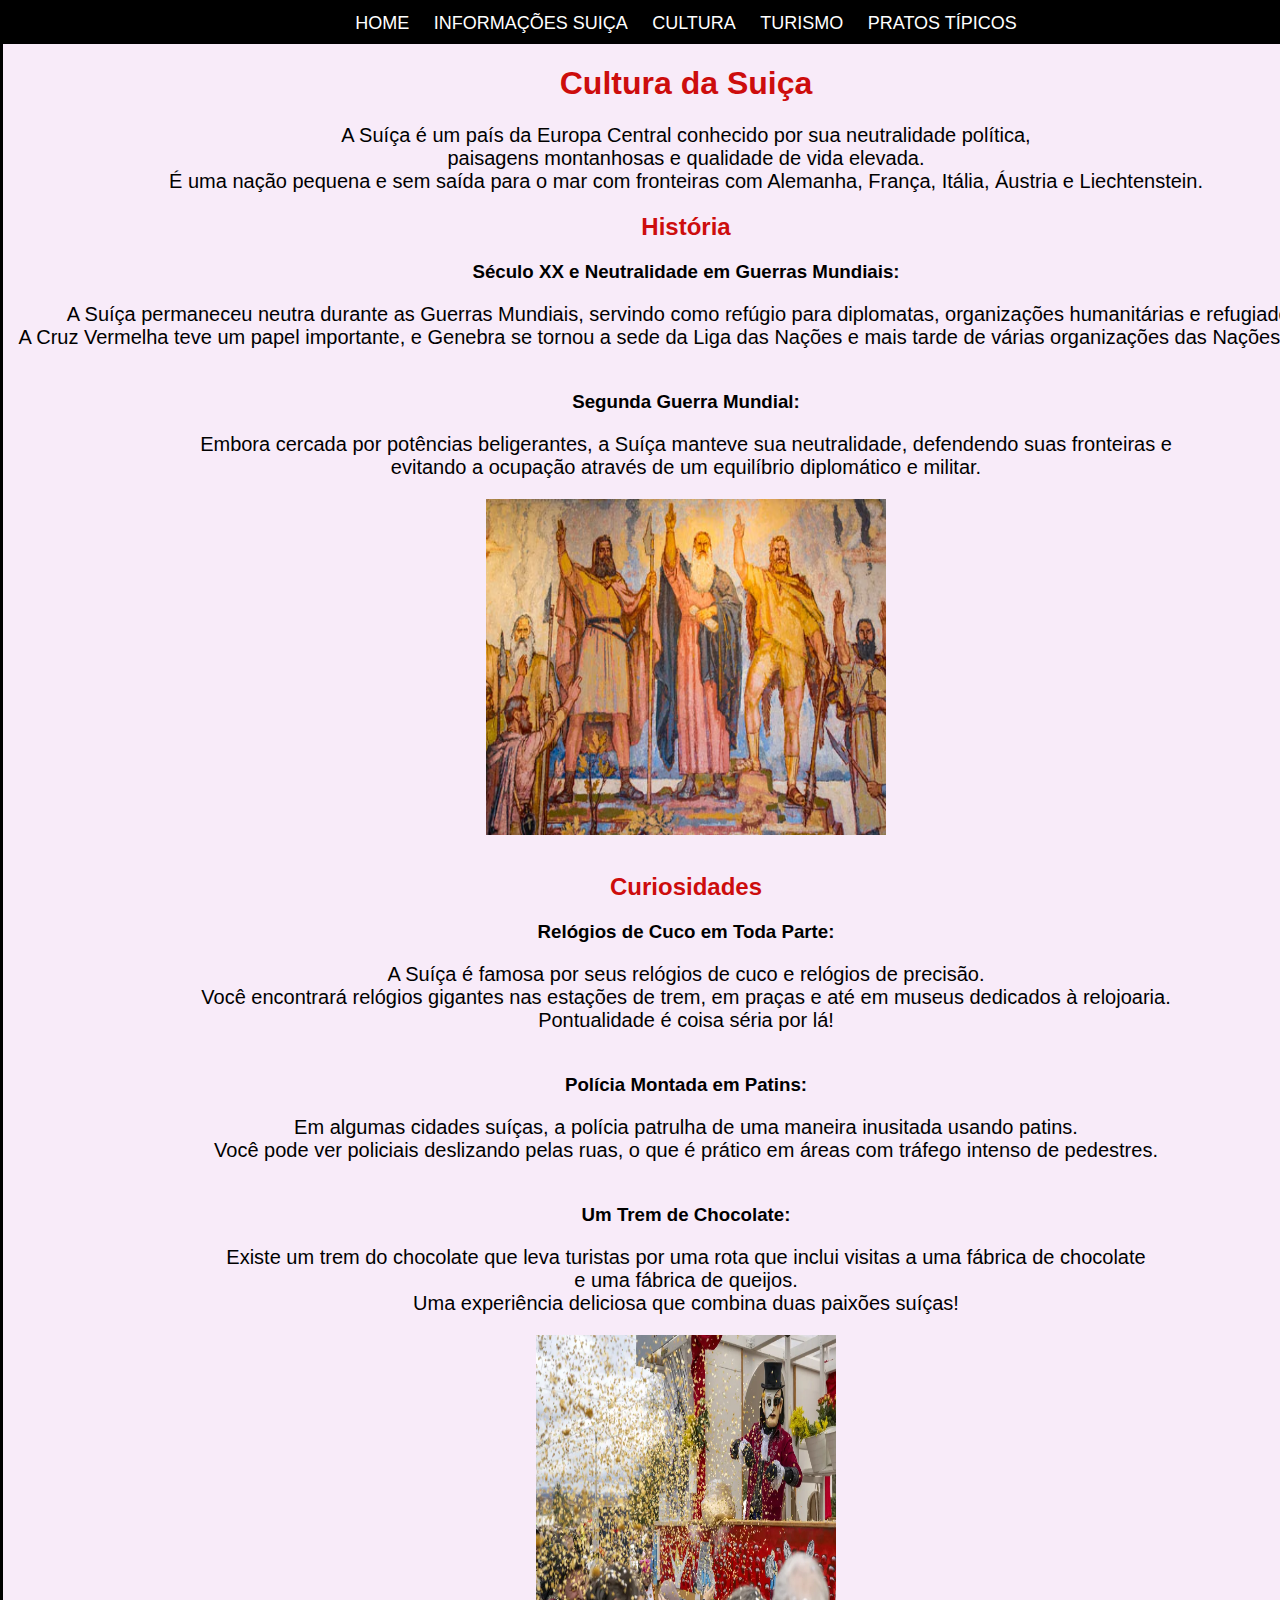
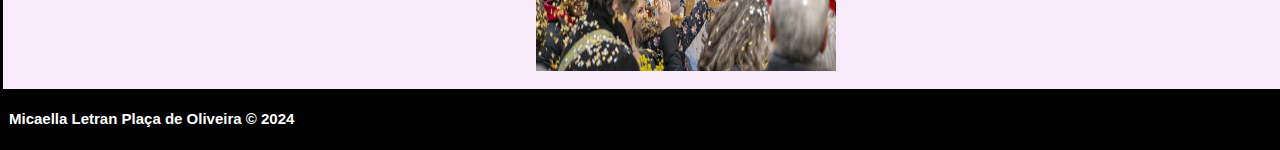
<file: cultura.html>
<html>

<head>
    <title>CULTURA</title>
    <link rel="stylesheet" href="style.css" />
    <link rel="icon" href="imagens/favicon3.png" />
</head>

<body>
    <class id="tudo">
        <div id="menu">
            <ul>
                <li><a href="index.html">HOME</a></li>
                <li><a href="geral.html">INFORMAÇÕES SUIÇA</a></li>
                <li><a href="cultura.html">CULTURA</a></li>
                <li><a href="turismo.html">TURISMO</a></li>
                <li><a href="pratos.html">PRATOS TÍPICOS</a></li>
            </ul>
        </div>

        <div id="cultura">
            <h1>Cultura da Suiça</h1>

            <p>A Suíça é um país da Europa Central conhecido por sua neutralidade política,<br> paisagens montanhosas e
                 qualidade de vida elevada.<br>
                É uma nação pequena e sem saída para o mar com fronteiras com Alemanha, França, Itália, Áustria e Liechtenstein.</P>
        
            <h2>História</h2>
        
            <h3>Século XX e Neutralidade em Guerras Mundiais:</h3>
                <p>A Suíça permaneceu neutra durante as Guerras Mundiais, servindo como refúgio para diplomatas, organizações humanitárias e refugiados.<br>
                A Cruz Vermelha teve um papel importante, e Genebra se tornou a sede da Liga das Nações e mais tarde de várias organizações das Nações Unidas.</p>

               <h3><br>Segunda Guerra Mundial:</br></h3>
               <p>Embora cercada por potências beligerantes, a Suíça manteve sua neutralidade, defendendo suas fronteiras e <br>
                 evitando a ocupação através de um equilíbrio diplomático e militar.</p>

        
                <img class="displayed" src="imagens/historiasuica.avif" width="400" height="336" /><br>
        
            <h2>Curiosidades</h2>

            <h3>Relógios de Cuco em Toda Parte:</h3>
                <p>A Suíça é famosa por seus relógios de cuco e relógios de precisão.<br>
                Você encontrará relógios gigantes nas estações de trem, em praças e até em museus dedicados à relojoaria.<br>
                Pontualidade é coisa séria por lá!</p>

                <h3><br>Polícia Montada em Patins:</br></h3>
                <p>Em algumas cidades suíças, a polícia patrulha de uma maneira inusitada usando patins.<br>
                     Você pode ver policiais deslizando pelas ruas, o que é prático em áreas com tráfego intenso de pedestres.</p>

                <h3><br>Um Trem de Chocolate:</br></h3>
                <p>Existe um trem do chocolate que leva turistas por uma rota que inclui visitas a uma fábrica de chocolate <br>
                 e uma fábrica de queijos.<br>
                 Uma experiência deliciosa que combina duas paixões suíças!</p>

                 <img class="displayed" src="imagens/cultura.webp" width="300" height="336" />
                 </br>
    
        </div>

        <footer><h4>Micaella Letran Plaça de Oliveira &copy; 2024</h4></footer>
    </class>
</body>

</html>
</file>
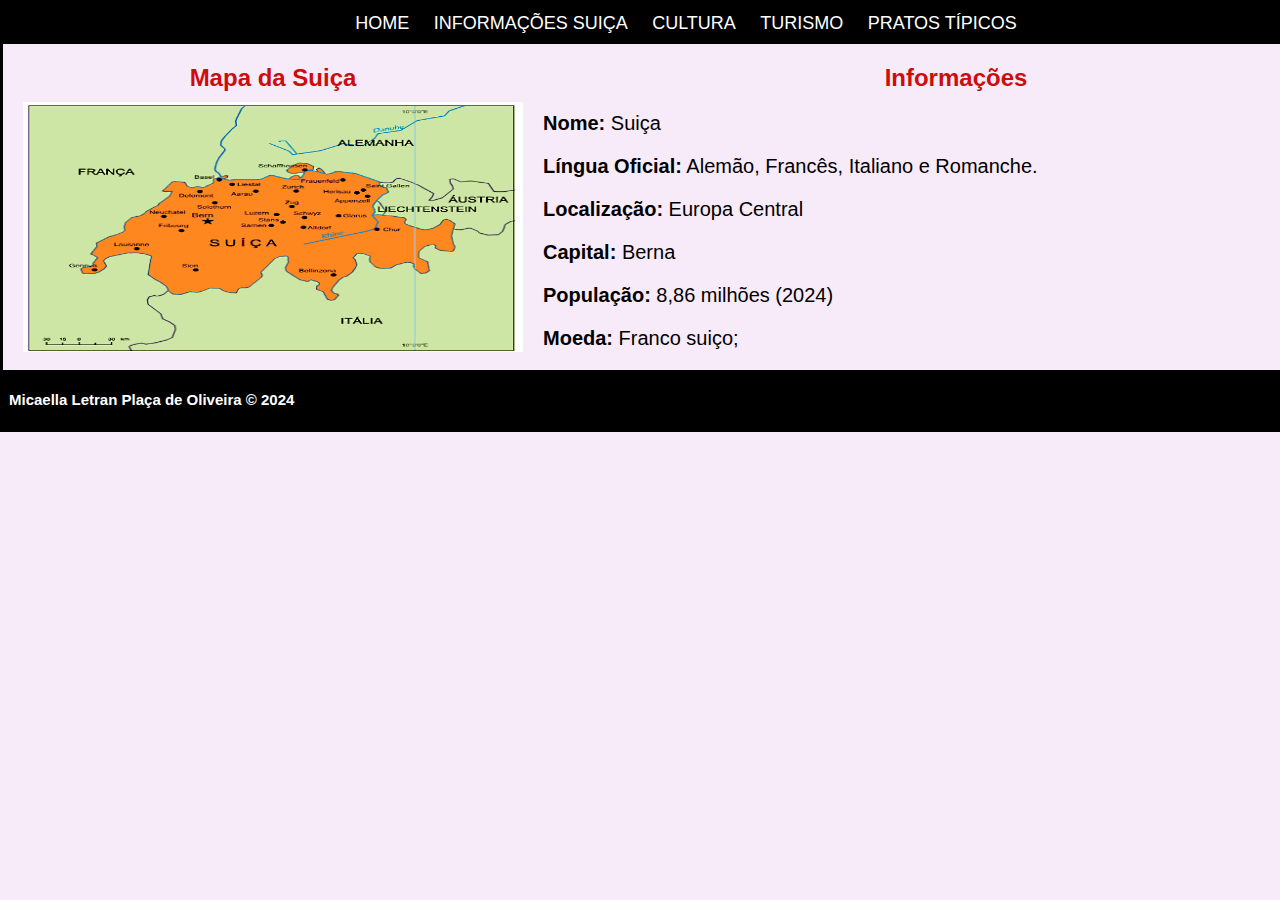
<file: geral.html>
<html>

<head>
     <title>INFORMAÇÕES SUIÇA</title>
     <link rel="stylesheet" href="style.css" />
     <link rel="icon" href="imagens/favicon3.png" />
</head>

<body>
     <class id="tudo"/>
          <div id="menu">
               <ul>
                    <li><a href="index.html">HOME</a></li>
               <li><a href="geral.html">INFORMAÇÕES SUIÇA</a></li>
               <li><a href="cultura.html">CULTURA</a></li>
               <li><a href="turismo.html">TURISMO</a></li>
                    <li><a href="pratos.html">PRATOS TÍPICOS</a></li>
               </ul>
          </div>

          <div id="mapa">
               <h2>Mapa da Suiça</h2>
               
               <img class="displayed" src="imagens/mapas.png" width="500" height="250" /> 
          </div>

          <div id="geral">
               <h2>Informações</h2>

               <p><b>Nome:</b> Suiça</p>
               <p><b>Língua Oficial:</b> Alemão, Francês, Italiano e Romanche.</p>
               <p><b>Localização:</b> Europa Central</p>
               <p><b>Capital:</b> Berna</p>
               <p><b>População:</b> 8,86 milhões (2024)</p>
               <p><b>Moeda:</b> Franco suiço;</p>
          </div>

          <footer><h4>Micaella Letran Plaça de Oliveira &copy; 2024 </h4></footer>
     </class>
</body>

</html>
</file>
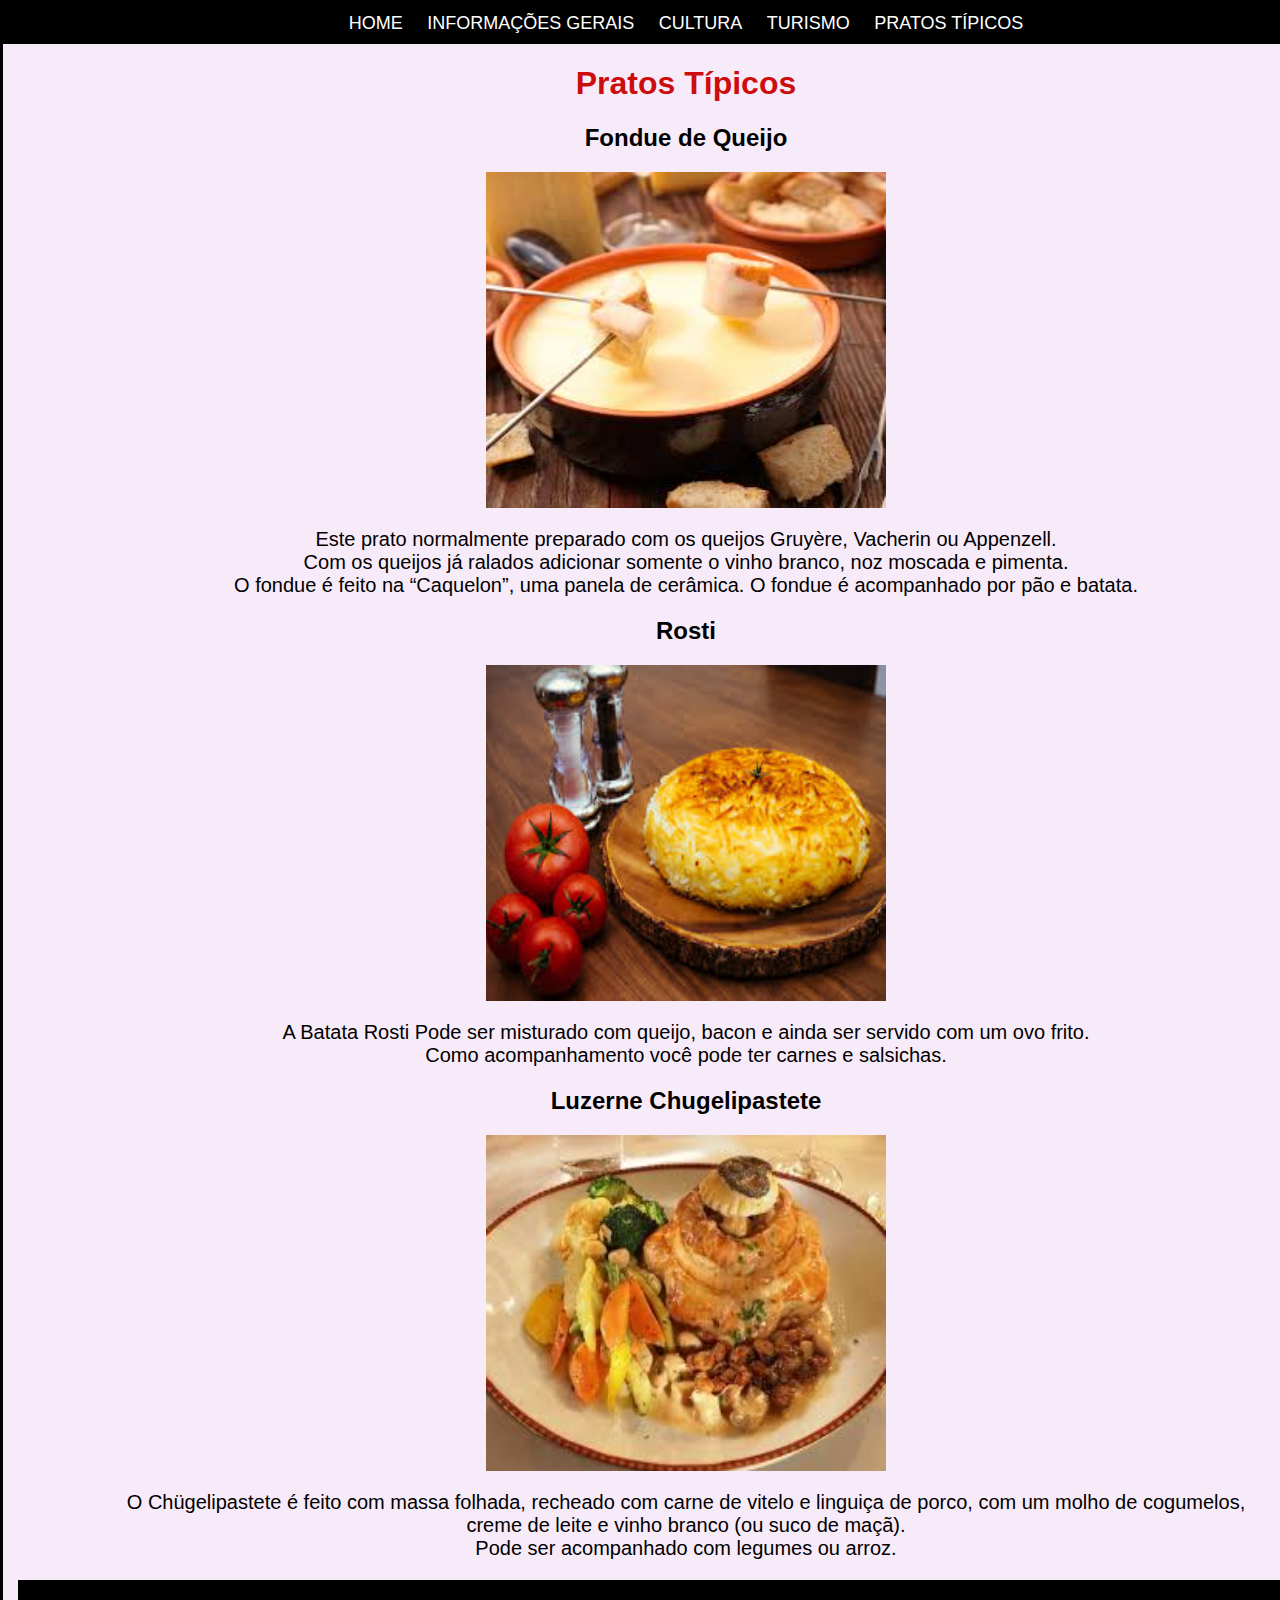
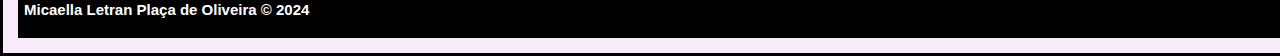
<file: pratos.html>
<html>
 
    <head> 
        <title>PRATOS TÍPICOS</title>
        <link rel="stylesheet" href="style.css" />
        <link rel="icon" href="imagens/favicon3.png" />
    </head>
 
    <body>
        <class id="tudo">

            <div id="menu">
                    <ul>
                        <li><a href="index.html">HOME</a></li>
                        <li><a href="geral.html">INFORMAÇÕES GERAIS</a></li>
                        <li><a href="cultura.html">CULTURA</a></li>
                        <li><a href="turismo.html">TURISMO</a></li>
                        <li><a href="pratos.html">PRATOS TÍPICOS</a></li>
                    </ul>
                </div>

            <div id="pratos">
                <h1>Pratos Típicos</h1>
                
                <div class="cools">
                    <h2>Fondue de Queijo</h2>

                    <img class="displayed" src="imagens/foudue.jpeg" width="400" height="336" />
            
                    <p>Este prato normalmente preparado com os queijos Gruyère, Vacherin ou Appenzell.<br>
                         Com os queijos já ralados adicionar somente o vinho branco, noz moscada e pimenta. <br>
                        O fondue é feito na “Caquelon”, uma panela de cerâmica. O fondue é acompanhado por pão e batata.</p>
                </div>

                <div class="cools">
                    <h2>Rosti</h2>

                    <img class="displayed" src="imagens/batatarosti.jpeg" width="400" height="336" />
                    
                    <p> A Batata Rosti Pode ser misturado com queijo, bacon e ainda ser servido com um ovo frito.<br>
                        Como acompanhamento você pode ter carnes e salsichas.</p>
                </div>

                <div class="cools">
                    <h2>Luzerne Chugelipastete</h2>

                    <img class="displayed" src="imagens/LUZERNER.jpeg" width="400" height="336" />
                    
                    <p>O Chügelipastete é feito com massa folhada, recheado com carne de vitelo e linguiça de porco, com um molho de cogumelos,<br> creme de leite e vinho branco (ou suco de maçã).<br>
                        Pode ser acompanhado com legumes ou arroz.</P>
                </div>

                


            <footer><h4>Micaella Letran Plaça de Oliveira &copy; 2024</h4></footer>
        </class> 
    </body>
 
</html>
</file>
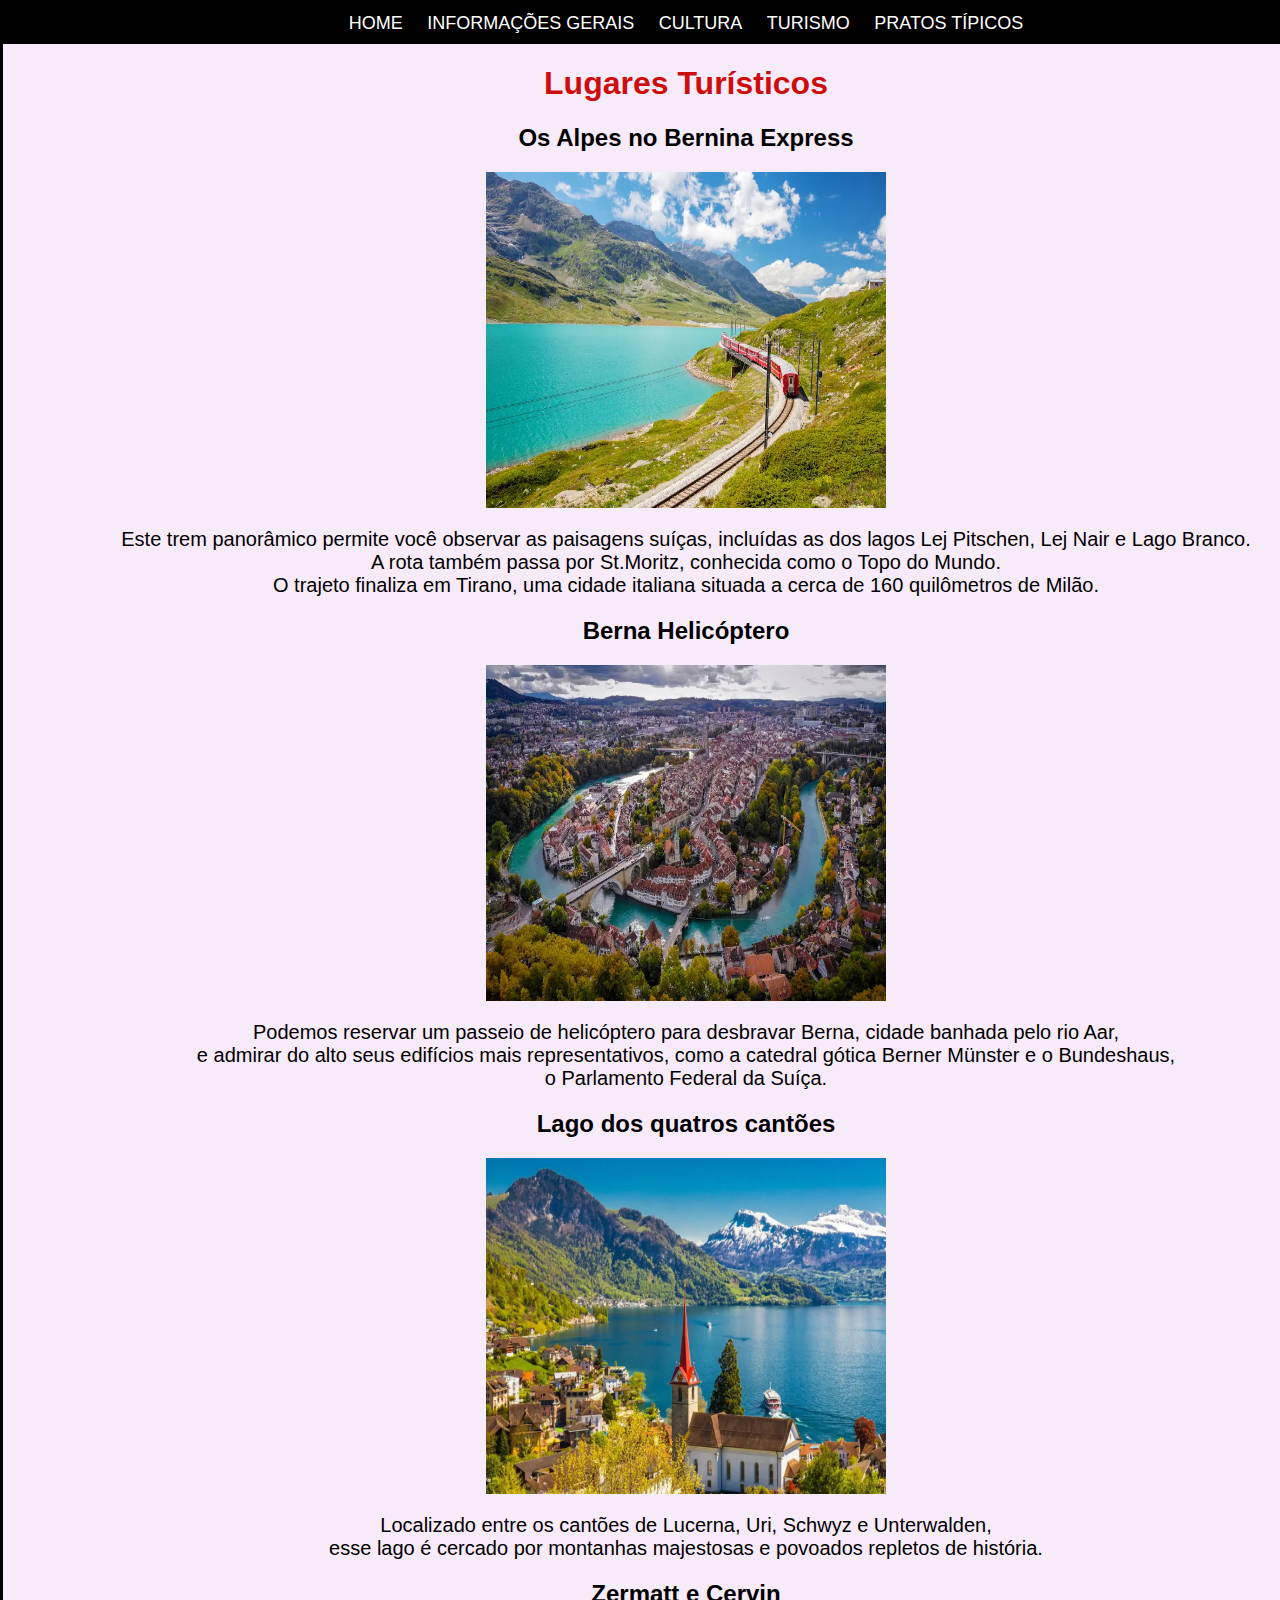
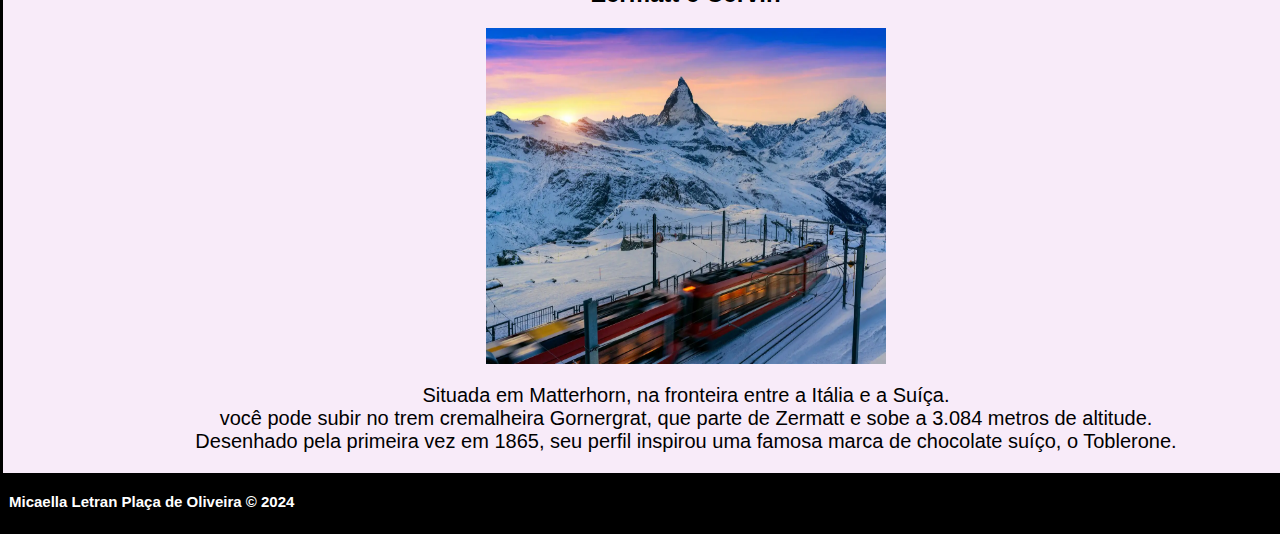
<file: turismo.html>
<html>

    <head>
        <title>LUGARES TURISTICOS</title>
        <link rel="stylesheet" href="style.css" />
        <link rel="icon" href="imagens/favicon3.png" />
    </head>
 
    <body>
        <class id="tudo">
            <div id="menu">
                <ul>
                    <li><a href="index.html">HOME</a></li>
                    <li><a href="geral.html">INFORMAÇÕES GERAIS</a></li>
                    <li><a href="cultura.html">CULTURA</a></li>
                    <li><a href="turismo.html">TURISMO</a></li>
                    <li><a href="pratos.html">PRATOS TÍPICOS</a></li>
                </ul>
            </div>

            <div id="turismo">
                <h1>Lugares Turísticos</h1>

                <div class="cools">
                    <h2>Os Alpes no Bernina Express</h2>

                    <img class="displayed" src="imagens/bernina-express.webp" width="400" height="336" />
                
                    <p>Este trem panorâmico permite você observar as paisagens suíças, incluídas as dos lagos Lej Pitschen, Lej Nair e Lago Branco.<br>
                         A rota também passa por St.Moritz, conhecida como o Topo do Mundo. <br>O trajeto finaliza em Tirano, uma cidade italiana situada a cerca de 160 quilômetros de Milão. 
                        </p>
                
                    </div>

                <div class="cools">
                    <h2>Berna Helicóptero</h2>

                    <img class="displayed" src="imagens/berna-helicoptero" width="400" height="336" />
                
                    <p>Podemos reservar um passeio de helicóptero para desbravar Berna, cidade banhada pelo rio Aar,<br>
                         e admirar do alto seus edifícios mais representativos, como a catedral gótica Berner Münster e o Bundeshaus, 
                         <br>o Parlamento Federal da Suíça.</P>
                </div>
                
                <div class="cools">
                    <h2>Lago dos quatros cantões</h2>

                    <img class="displayed" src="imagens/cantoes" width="400" height="336" />
                
                    <p>Localizado entre os cantões de Lucerna, Uri, Schwyz e Unterwalden,<br>
                         esse lago é cercado por montanhas majestosas e povoados repletos de história.<br>
                        </P>
                </div>

                <div class="cools">
                    <h2>Zermatt e Cervin</h2>

                    <img class="displayed" src="imagens/zermatt.jpg" width="400" height="336" />
                
                    <p>Situada em Matterhorn, na fronteira entre a Itália e a Suíça.<br>
                        você pode subir no trem cremalheira Gornergrat, que parte de Zermatt e sobe a 3.084 metros de altitude. 
                        <br> Desenhado pela primeira vez em 1865, seu perfil inspirou uma famosa marca de chocolate suíço, o Toblerone.</p>
                </div>

            </div>

            <footer><h4>Micaella Letran Plaça de Oliveira &copy; 2024</h4></footer>
        </class>
    </body>

</html>
</file>
<file: style.css>
/* GERAL */

*{
    font-family: 'Shippori Antique', sans-serif;
    }

body{
    background-color: rgba(247, 232, 248, 0.89);
    margin:0px !important;
    padding: 0px !important; 
}

#tudo{
    display: block;
    width: 1366px;
    border: solid black;
    margin: auto;
}

h1{
    color: #cd0d0d;
}

#menu ul{
    padding:10px;
    margin:0px;
    list-style: none;
    text-align: center;
    width: 1346px;
    background-color: rgb(0, 0, 0);
}

#menu ul li{
    display: inline
}

#menu ul li a{
    padding: 2px 10px;
    color: white;
    text-decoration: none;
    font-size: 18px;
}

#menu ul li a:hover{
    color: rgb(255, 217, 0);
}

/* INDEX */

.bandeira{
    display: block;
    float: left;
    margin-left: 15px;
    margin-top: 20px;
    margin-right: 15px;
}

#texto{  
    color: black;
    margin-bottom: 500px;
    margin-top: 40px;
}

#texto p{
    font-size: 20px;
    line-height: 2px;
    margin-left: 15px;
}


#mapa{
    float: left;
    margin-left: 20px;
    margin-right: 20px;
    color: #cd0d0d;
}

#mapa h2{
    margin-bottom: 10px;
    text-align: center;
}

#geral p{
    font-size: 20px;
}

#geral h2{
    text-align: center;
    margin-bottom: 10px;
    color: #cd0d0d;
}



#cultura{
    margin-left: 15px;
    margin-right: 15px;
}

#cultura h1{
    text-align: center;
}
#cultura h2{
    text-align: center;
   color: #cd0d0d;
}
#cultura h3{
    text-align: center;
}

#cultura p{
    font-size: 20px;
    text-align: center;
}
#cultura .displayed{
    display: block;
    margin-left: auto;
    margin-right: auto; 
}


/* TURISMO */

#turismo{
    margin-left: 15px;
    margin-right: 15px;
}

#turismo h1{
    text-align: center;
}

#turismo h2{
    text-align: center;
    margin-top: 15px;
}

#turismo p{
    text-align: center;
    font-size: 20px;
}

#turismo .displayed{
    display: block;
    margin-left: auto;
    margin-right: auto; 
}


#pratos{
    margin-left: 15px;
    margin-right: 15px;
    margin-bottom: 15px;
}

#pratos h1{
    text-align: center;
}

#pratos h2{
    text-align: center;
    margin-top: 15px;
}

#pratos p{
    text-align: center;
    font-size: 20px;
}

#pratos .displayed{
    display: block;
    margin-left: auto;
    margin-right: auto 
}


footer{
    background-color: #000000;
    padding: 01px;
}

footer h4{
    color: #ffffff;
    margin-left: 5px;
    text-decoration-style: bold;
    font-size: 15px;
}
</file>
